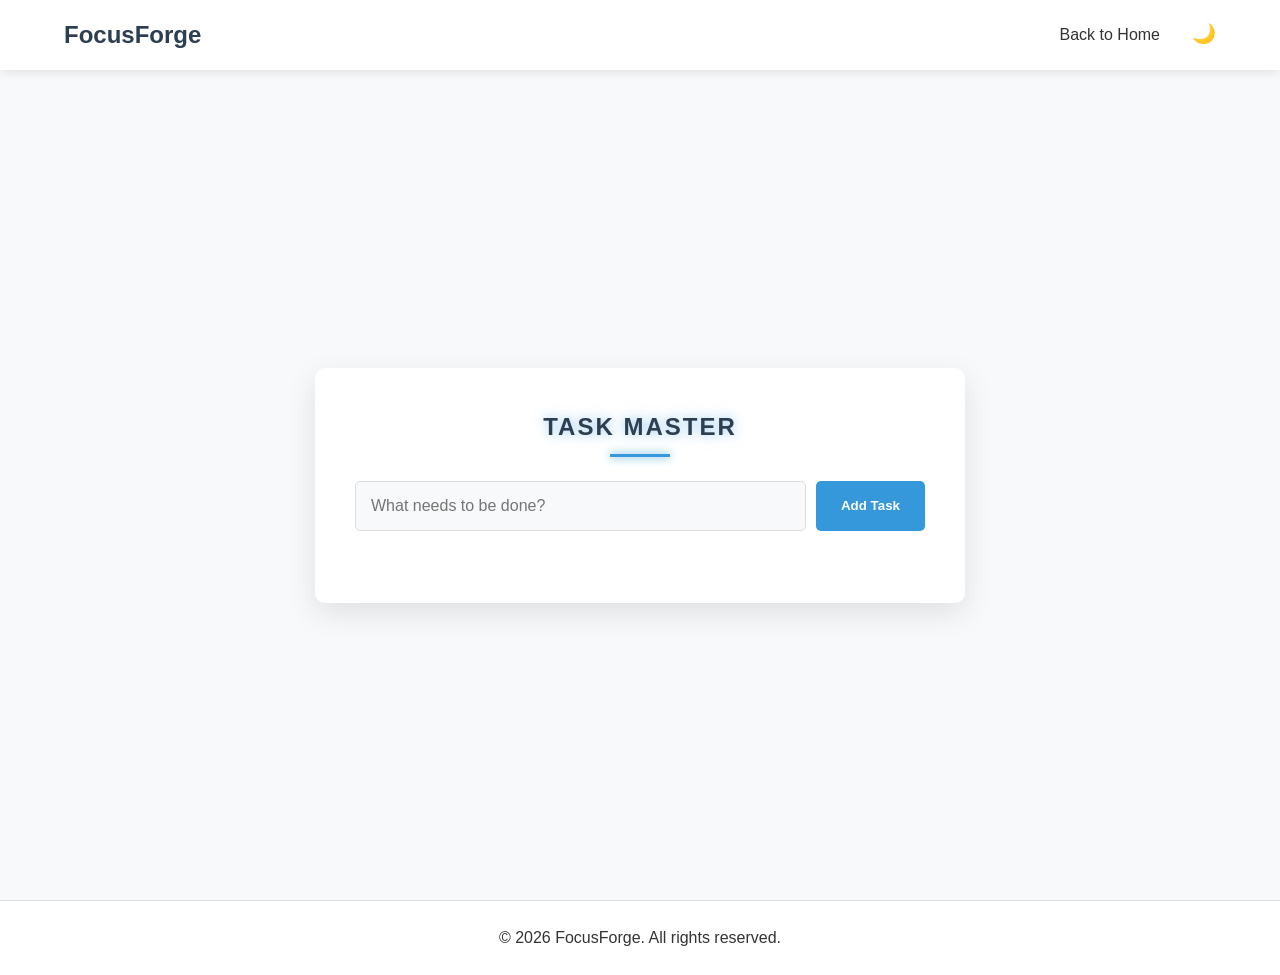
<file: tasks.html>
<!DOCTYPE html>
<html lang="en">
<head>
    <meta charset="UTF-8">
    <meta name="viewport" content="width=device-width, initial-scale=1.0">
    <title>FocusForge - Tasks</title>
    <link rel="stylesheet" href="style.css">
</head>
<body class="tasks-body">
    <nav class="navbar">
        <div class="logo">FocusForge</div>
        <ul class="nav-links">
            <li><a href="index.html">Back to Home</a></li>
            <li><button id="theme-toggle" class="theme-toggle" aria-label="Toggle Dark Mode">🌙</button></li>
        </ul>
    </nav>

    <section class="task-fullscreen-wrapper">
        <div class="todo-container">
            <h2>Task Master</h2>
            
            <form id="todo-form">
                <input type="text" id="task-input" placeholder="What needs to be done?" required>
                <button type="submit" class="btn-add">Add Task</button>
            </form>

            <ul id="task-list">
                </ul>
        </div>
    </section>

    <footer class="footer">
        <p>&copy; 2026 FocusForge. All rights reserved.</p>
    </footer>

    <script src="theme.js"></script>
    <script src="tasks.js"></script>
</body>
</html>
</file>
<file: style.css>
/* Base Styles & Variables */
:root {
    --primary-color: #2c3e50;
    --accent-color: #3498db;
    --bg-color: #f8f9fa;
    --bg-color-alt: #e9ecef; /* NEW: Alternate light background */
    --text-color: #333;
    --nav-bg: #ffffff;
    --card-bg: #ffffff;
    --task-bg: #f8f9fa;
    --shadow-color: rgba(0,0,0,0.1);
    --input-border: #ddd;
    --transition: all 0.3s ease;
}

/* Dark Mode Variables */
body.dark-mode {
    --primary-color: #ecf0f1;
    --accent-color: #4eb3f3;
    --bg-color: #121212;
    --bg-color-alt: #1a1a1a; /* NEW: Alternate dark background */
    --text-color: #f1f1f1;
    --nav-bg: #1e1e1e;
    --card-bg: #242424;
    --task-bg: #2a2a2a;
    --shadow-color: rgba(0,0,0,0.5);
    --input-border: #444;
}

/* Scroll Snapping setup */
html {
    scroll-behavior: smooth;
    scroll-snap-type: y mandatory;
    scroll-padding-top: 70px;
}

* {
    margin: 0;
    padding: 0;
    box-sizing: border-box;
    font-family: 'Segoe UI', Tahoma, Geneva, Verdana, sans-serif;
}

body {
    background-color: var(--bg-color);
    color: var(--text-color);
    line-height: 1.6;
    transition: background-color var(--transition), color var(--transition);
    display: flex;
    flex-direction: column;
    min-height: 100vh;
}

/* Navbar Styling */
.navbar {
    display: flex;
    justify-content: space-between;
    align-items: center;
    background: var(--nav-bg);
    padding: 1rem 5%;
    position: sticky;
    top: 0;
    z-index: 1000;
    box-shadow: 0 2px 10px var(--shadow-color);
    transition: background-color var(--transition);
}

.logo {
    font-size: 1.5rem;
    font-weight: bold;
    color: var(--primary-color);
}

.nav-links {
    list-style: none;
    display: flex;
    gap: 2rem;
    align-items: center;
}

.nav-links a {
    text-decoration: none;
    color: var(--text-color);
    font-weight: 500;
    transition: var(--transition);
    padding: 0.5rem 0;
    border-bottom: 2px solid transparent;
}

.nav-links a:hover, .nav-links a.active {
    color: var(--accent-color);
    border-bottom: 2px solid var(--accent-color);
}

.theme-toggle {
    background: none;
    border: none;
    font-size: 1.2rem;
    cursor: pointer;
    transition: transform var(--transition);
}

.theme-toggle:hover {
    transform: scale(1.1);
}

/* Sections - Fit to Screen */
section {
    min-height: 100vh;
    width: 100%;
    scroll-snap-align: start;
    display: flex;
    align-items: center;
    justify-content: center;
    flex-direction: column;
}

/* Banner Slider */
.banner-section {
    position: relative;
    overflow: hidden;
}

.slider-container {
    position: absolute;
    top: 0; left: 0; width: 100%; height: 100%;
    z-index: -1;
}

.slide {
    position: absolute;
    width: 100%;
    height: 100%;
    object-fit: cover;
    opacity: 0;
    transition: opacity 1s ease-in-out;
}

.slide.active { opacity: 1; }

.slider-container::after {
    content: '';
    position: absolute;
    top: 0; left: 0; right: 0; bottom: 0;
    background: rgba(0, 0, 0, 0.5); 
}

.banner-text {
    text-align: center;
    color: #fff;
    z-index: 1;
}

.banner-text h1 { font-size: 4rem; margin-bottom: 10px; }
.banner-text p { font-size: 1.5rem; }

/* Content Sections */
.content-section {
    background: var(--bg-color);
    transition: var(--transition);
}

/* NEW: Alternating Background Colors */
#about, #contact {
    background-color: var(--bg-color-alt);
}

.container {
    max-width: 800px;
    padding: 3rem;
    background: var(--card-bg);
    border-radius: 10px;
    box-shadow: 0 5px 15px var(--shadow-color);
    transition: var(--transition);
}

/* Hover Effect for Body Sections */
.interactive-section .container:hover {
    transform: translateY(-5px) scale(1.02);
    box-shadow: 0 15px 30px var(--shadow-color);
}

/* Glowing Heading Effect */
.container h2, .todo-container h2 {
    color: var(--primary-color);
    margin-bottom: 1.5rem;
    position: relative;
    padding-bottom: 10px;
    text-transform: uppercase;
    letter-spacing: 2px;
    text-shadow: 0 0 10px rgba(52, 152, 219, 0.4), 0 0 20px rgba(52, 152, 219, 0.2);
    transition: text-shadow var(--transition), color var(--transition);
}

body.dark-mode .container h2, body.dark-mode .todo-container h2 {
    text-shadow: 0 0 15px rgba(78, 179, 243, 0.6), 0 0 30px rgba(78, 179, 243, 0.4);
}

.container h2::after, .todo-container h2::after {
    content: '';
    position: absolute;
    left: 50%;
    transform: translateX(-50%);
    bottom: 0;
    height: 3px;
    width: 60px;
    background: var(--accent-color);
    box-shadow: 0 0 10px var(--accent-color);
}

.center-text { text-align: center; }

.btn-primary {
    display: inline-block;
    margin-top: 1.5rem;
    padding: 12px 30px;
    background: var(--accent-color);
    color: #fff;
    text-decoration: none;
    border-radius: 5px;
    font-weight: bold;
    transition: var(--transition);
}

.btn-primary:hover { 
    background: #2980b9; 
    box-shadow: 0 0 15px var(--accent-color);
}

/* Contact List */
.contact-info p { margin-bottom: 10px; font-size: 1.2rem; }

/* TO-DO LIST STYLES */
.task-fullscreen-wrapper {
    min-height: calc(100vh - 70px); 
    background: var(--bg-color);
}

.todo-container {
    width: 100%;
    max-width: 650px;
    background: var(--card-bg);
    padding: 2.5rem;
    border-radius: 10px;
    box-shadow: 0 10px 30px var(--shadow-color);
    text-align: center;
}

#todo-form {
    display: flex;
    gap: 10px;
    margin-bottom: 2rem;
}

#task-input {
    flex: 1;
    padding: 15px;
    border: 1px solid var(--input-border);
    background: var(--bg-color);
    color: var(--text-color);
    border-radius: 5px;
    font-size: 1rem;
    outline: none;
    transition: var(--transition);
}

#task-input:focus { 
    border-color: var(--accent-color); 
    box-shadow: 0 0 8px rgba(52, 152, 219, 0.3);
}

.btn-add {
    padding: 15px 25px;
    background: var(--accent-color);
    color: #fff;
    border: none;
    border-radius: 5px;
    cursor: pointer;
    font-weight: bold;
    transition: var(--transition);
}

.btn-add:hover { 
    background: #2980b9;
    box-shadow: 0 0 10px var(--accent-color);
}

#task-list { list-style: none; text-align: left; }

.task-item {
    display: flex;
    justify-content: space-between;
    align-items: center;
    padding: 15px;
    background: var(--task-bg);
    margin-bottom: 10px;
    border-radius: 5px;
    border-left: 4px solid var(--accent-color);
    transition: var(--transition);
}

.task-item:hover { transform: translateX(5px); }

.task-item.completed {
    opacity: 0.6;
    border-left-color: #2ecc71;
}

.task-item.completed .task-text {
    text-decoration: line-through;
}

.task-actions button {
    margin-left: 5px;
    padding: 8px 12px;
    border: none;
    border-radius: 4px;
    cursor: pointer;
    font-size: 0.9rem;
    font-weight: bold;
    transition: var(--transition);
}

.btn-complete { background: #2ecc71; color: white; }
.btn-edit { background: #f39c12; color: white; }
.btn-delete { background: #e74c3c; color: white; }

.btn-complete:hover { background: #27ae60; }
.btn-edit:hover { background: #d68910; }
.btn-delete:hover { background: #c0392b; }

/* NEW: Footer Styling */
.footer {
    background: var(--nav-bg);
    color: var(--text-color);
    text-align: center;
    padding: 1.5rem 0;
    margin-top: auto; /* Pushes footer to the bottom */
    border-top: 1px solid var(--input-border);
    scroll-snap-align: end;
    transition: background-color var(--transition), color var(--transition);
}

/* Mobile Responsiveness */
@media (max-width: 768px) {
    .navbar { padding: 1rem; }
    .nav-links { gap: 1rem; }
    .banner-text h1 { font-size: 2.5rem; }
    #todo-form { flex-direction: column; }
    .task-item { flex-direction: column; gap: 10px; align-items: flex-start; }
    .task-actions { width: 100%; display: flex; justify-content: space-between; }
}
</file>
